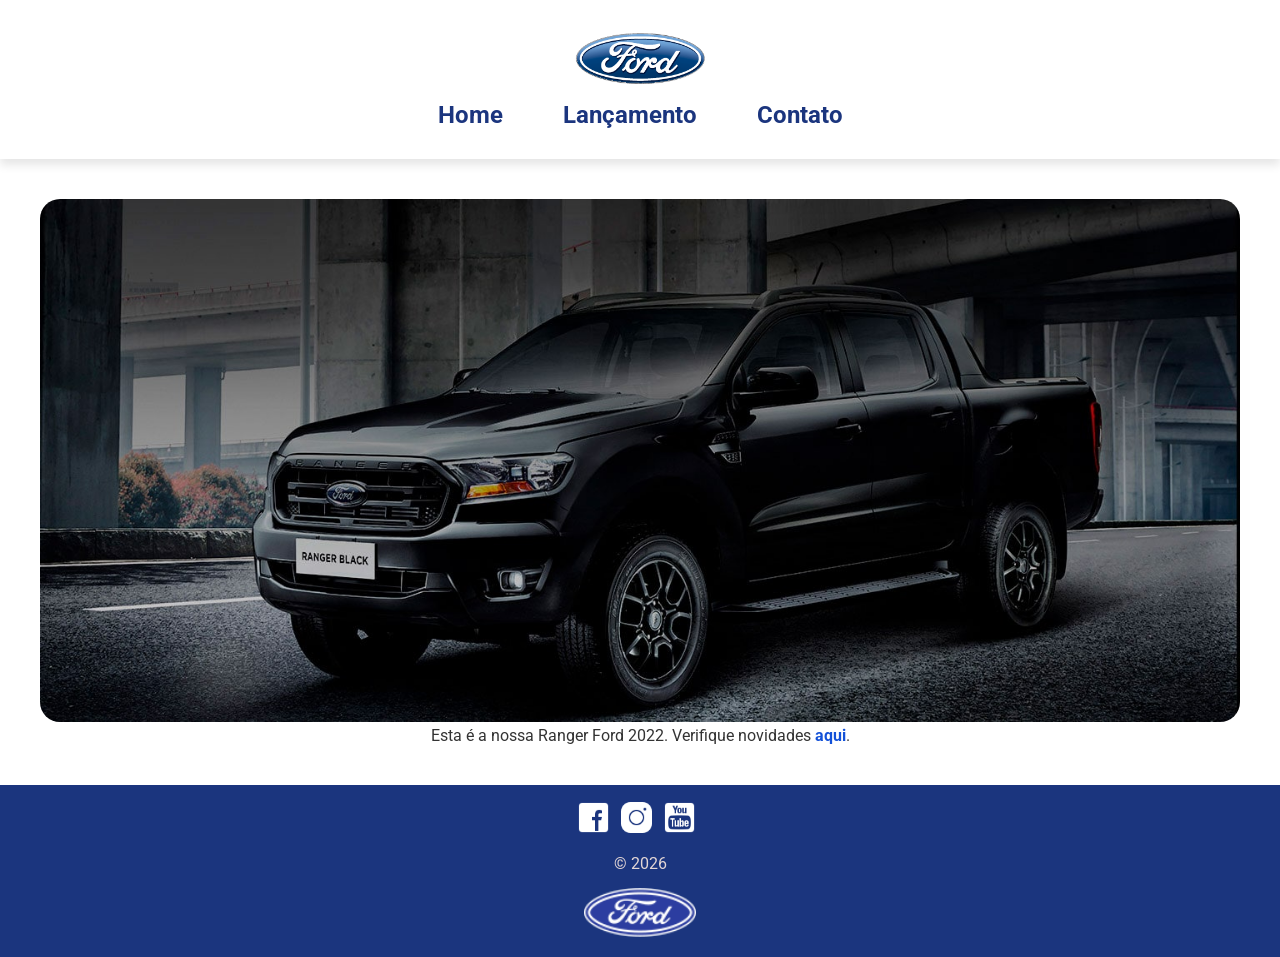
<file: DESAFIO4/index.html>
<!DOCTYPE html>
<html lang="pt-BR">

<head>
    <meta charset="UTF-8">
    <meta name="viewport" content="width=device-width, initial-scale=1.0">
    <title>Ford</title>
    <link href="https://fonts.googleapis.com/css2?family=Roboto:wght@300;400;700&display=swap" rel="stylesheet">

    <link rel="stylesheet" href="css/style.css">
</head>

<body>
    <header class="header">
        <a href="index.html">
            <img src="img/logo-ford-256.png" alt="Ford Logo" class="logo">
        </a>
        <nav class="menu">
            <a href="index.html">Home</a>
            <a href="lancamento.html">Lançamento</a>
            <a href="contato.html">Contato</a>

        </nav>
    </header>

    <main class="conteudo">

        <section class="lancamento">

            <a href="lancamento.html">
                <img src="img/imagem_1.jpg" alt="Novo veículo Ford">
            </a>

            <p>
                Esta é a nossa Ranger Ford 2022. Verifique novidades
                <a href="lancamento.html" class="link-lancamento">aqui</a>.
            </p>
        </section>
    </main>

    <footer class="footer">
        <div class="footer-conteudo">

            <div class="redes">

                <a href="https://www.facebook.com/FordBrasil?locale=pt_BR" target="_blank" rel="noopener noreferrer">
                    <img src="img/facebook-50.png" alt="Facebook Ford Brasil">
                </a>

                <a href="https://www.instagram.com/fordbrasil/" target="_blank" rel="noopener noreferrer">
                    <img src="img/instagram-logo-50.png" alt="Instagram Ford Brasil">
                </a>

                <a href="https://www.youtube.com/@FordBrasil" target="_blank" rel="noopener noreferrer">
                    <img src="img/youtube-squared-50.png" alt="YouTube Ford Brasil">
                </a>
            </div>

            <div class="copyart">
                <p>
                    <a href="https://www.ford.com.br/copyright/" target="_blank" rel="noopener noreferrer">
                        &copy; 2026
                    </a>
                </p>
            </div>

            <div class="logo-footer">
                <a href="index.html">
                    <img src="img/ford-96.png" alt="Ford Logo">
                </a>
            </div>

        </div>
    </footer>
</body>

</html>
</file>
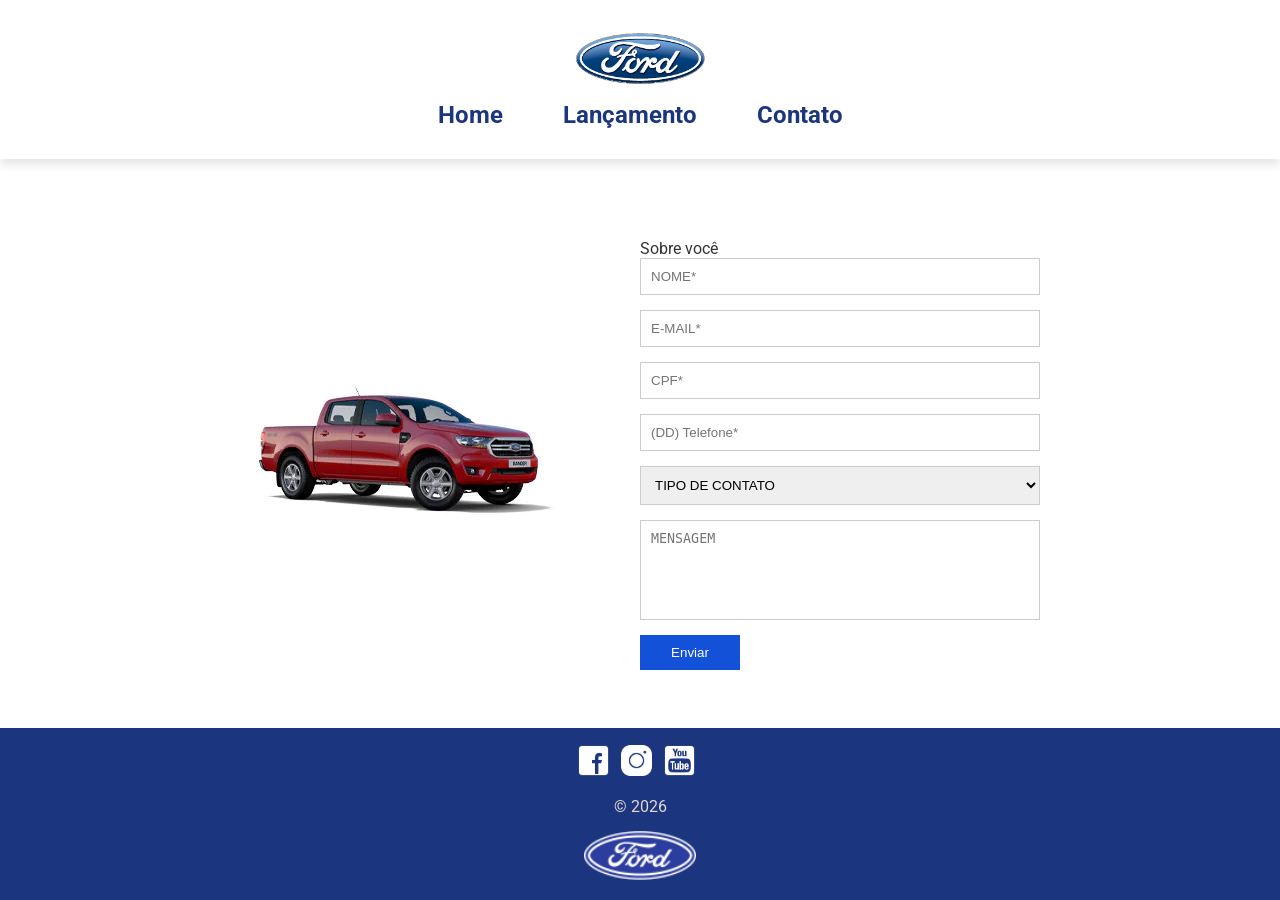
<file: DESAFIO4/contato.html>
<!DOCTYPE html>
<html lang="pt-BR">

<head>
    <meta charset="UTF-8">
    <meta name="viewport" content="width=device-width, initial-scale=1.0">
    <title>Contato</title>
    <link href="https://fonts.googleapis.com/css2?family=Roboto:wght@300;400;700&display=swap" rel="stylesheet">

    <link rel="stylesheet" href="css/style.css">
</head>

<body>
    <header class="header">
        <a href="index.html">
            <img src="img/logo-ford-256.png" alt="Ford Logo" class="logo">
        </a>

        <nav class="menu">
            <a href="index.html">Home</a>
            <a href="lancamento.html">Lançamento</a>
            <a href="contato.html">Contato</a>

        </nav>
    </header>

    <main class="conteudo">

        <section class="contato-container">

            <div class="contato-imagem">
                <img src="img/xls 2.2 diesel.jpg" alt="Ranger XLS 2.2 Diesel">
            </div>

            <div class="formulario">

                <h2>Sobre você</h2>

                <form class="form-grid">

                    <input type="text" placeholder="NOME*" required pattern="[A-Za-zÀ-ÿ\s]+"
                        title="Digite apenas letras">

                    <input type="email" placeholder="E-MAIL*" required>

                    <input type="cpf" name="CPF" placeholder="CPF*" required maxlength="14" onkeyup="handleCPF(event)"
                        pattern="\d{3}\.\d{3}\.\d{3}-\d{2}" title=" Digite apenas números">
                    <script>
                        const handleCPF = (event) => {
                            let input = event.target
                            input.value = cpfMask(input.value)
                        }
                        const cpfMask = (value) => {
                            if (!value) return ""
                            value = value.replace(/\D/g, '')
                            value = value.replace(/(\d{3})(\d)/, "$1.$2")
                            value = value.replace(/(\d{3})(\d)/, "$1.$2")
                            value = value.replace(/(\d{3})(\d{1,2})$/, "$1-$2")
                            return value
                        }
                    </script>


                    <input type="tel" name="telefone" placeholder="(DD) Telefone*" required maxlength="15"
                        onkeyup="handlePhone(event)" pattern="\([0-9]{2}\)\s[0-9]{4,5}-[0-9]{4}"
                        title="Digite no formato (11) 91234-5678">
                    <script>
                        const handlePhone = (event) => {
                            let input = event.target
                            input.value = phoneMask(input.value)
                        }

                        const phoneMask = (value) => {
                            if (!value) return ""
                            value = value.replace(/\D/g, '')
                            value = value.replace(/(\d{2})(\d)/, "($1) $2")
                            value = value.replace(/(\d)(\d{4})$/, "$1-$2")
                            return value
                        }
                    </script>

                    <select required aria-label="Tipo de Contato">
                        <option value="">TIPO DE CONTATO</option>
                        <option>Elogio</option>
                        <option>Reclamação</option>
                        <option>Solicitação</option>
                    </select>


                    <textarea placeholder="MENSAGEM" required></textarea>

                    <button type="submit" class="botao-enviar">Enviar</button>

                </form>

            </div>

        </section>
    </main>
    <footer class="footer">
        <div class="footer-conteudo">

            <div class="redes">


                <a href="https://www.facebook.com/FordBrasil?locale=pt_BR" target="_blank"
                    rel="noopener noreferrer noreferrer">
                    <img src="img/facebook-50.png" alt="Facebook Ford Brasil">
                </a>

                <a href="https://www.instagram.com/fordbrasil/" target="_blank" rel="noopener noreferrer noreferrer">
                    <img src="img/instagram-logo-50.png" alt="Instagram Ford Brasil">
                </a>

                <a href="https://www.youtube.com/@FordBrasil" target="_blank" rel="noopener noreferrer noreferrer">
                    <img src="img/youtube-squared-50.png" alt="YouTube Ford Brasil">
                </a>
            </div>

            <div class="copyart">
                <p>
                    <a href="https://www.ford.com.br/copyright/" target="_blank" rel="noopener noreferrer">
                        &copy; 2026
                    </a>
                </p>
            </div>


            <div class="logo-footer">
                <a href="index.html">
                    <img src="img/ford-96.png" alt="Ford Logo">
                </a>
            </div>

        </div>
    </footer>

</body>

</html>
</file>
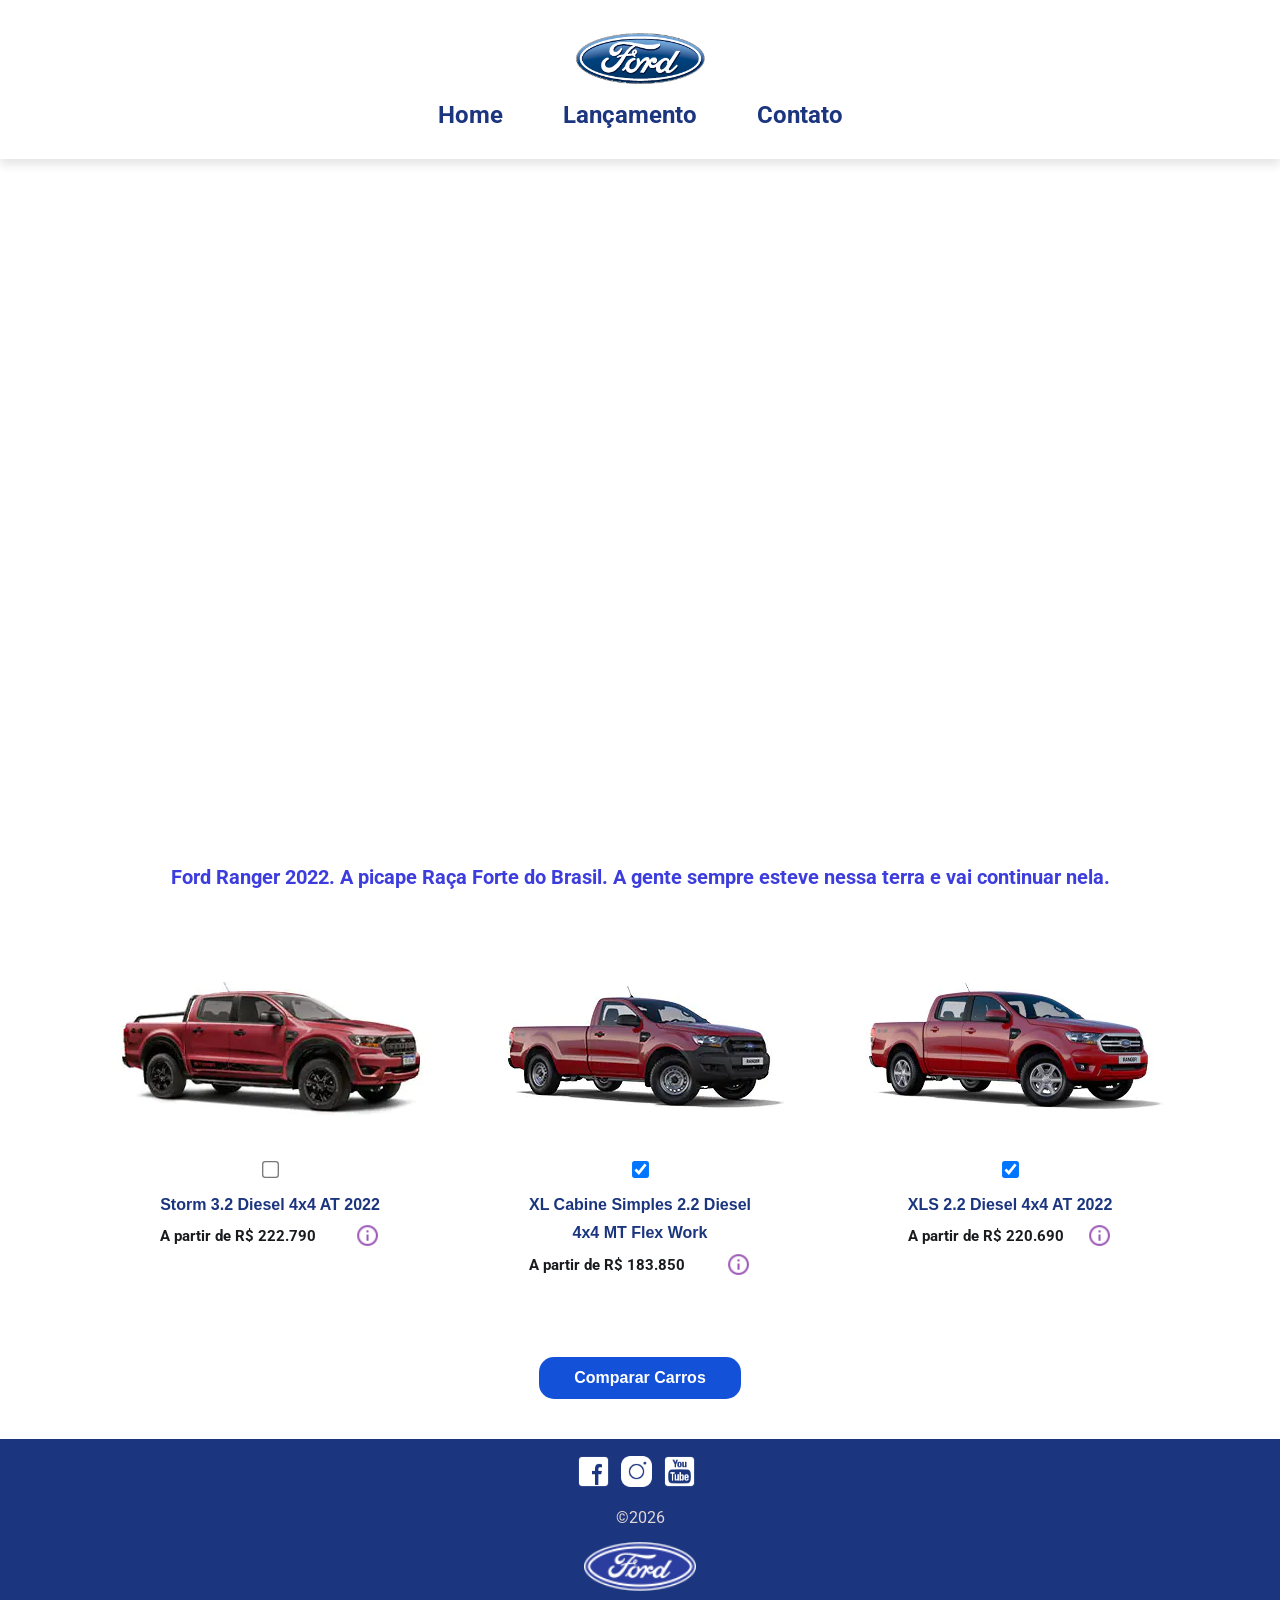
<file: DESAFIO4/lancamento.html>
<!DOCTYPE html>
<html lang="pt-BR">

<head>
    <meta charset="UTF-8">
    <meta name="viewport" content="width=device-width, initial-scale=1.0">
    <title>Lançamento</title>

    <link href="https://fonts.googleapis.com/css2?family=Roboto:wght@300;400;700&display=swap" rel="stylesheet">

    <link rel="stylesheet" href="css/style.css">
</head>

<body>
    <header class="header">
        <a href="index.html">
            <img src="img/logo-ford-256.png" alt="Ford Logo" class="logo">
        </a>

        <nav class="menu">
            <a href="index.html">Home</a>
            <a href="lancamento.html">Lançamento</a>
            <a href="contato.html">Contato</a>

        </nav>
    </header>

    <main class="conteudo">

        <section class="video">

            <iframe src="https://www.youtube.com/embed/vQsryuNmsL0"
                title="Ford Ranger 2022 | Gerações" frameborder="0"
                allow="accelerometer; autoplay; clipboard-write; encrypted-media; gyroscope; picture-in-picture; web-share"
                referrerpolicy="strict-origin-when-cross-origin" allowfullscreen>
            </iframe>

            <p>
                Ford Ranger 2022. A picape Raça Forte do Brasil. A gente sempre esteve nessa terra e vai continuar nela.

            </p>

        </section>
        <section class="comparacao">
            <div class="modelo">
                <label>
                <img src="img/storm.jpg" alt="Ranger Storm">
                
                    <input type="checkbox" name="modelo">
                    <div class="info-modelo">
                        <span class="nome-modelo">Storm 3.2 Diesel 4x4 AT 2022</span>
                        <div class="linha-preco">
                            <span class="preco">A partir de R$ 222.790</span>
                            <img src="img/info.png" alt="Informações adicionais" class="info-icon">
                        </div>

                    </div>
                </label>
            </div>

            <div class="modelo">
                <label>
                <img src="img/XL Cabine.jpg" alt="Ranger XL Cabine Simples">
                
                    <input type="checkbox" name="modelo" checked>
                    <div class="info-modelo">
                        <span class="nome-modelo">XL Cabine Simples 2.2 Diesel<br>
                            4x4 MT Flex Work</span>

                        <div class="linha-preco">
                            <span class="preco">A partir de R$ 183.850</span>
                            <img src="img/info.png" alt="Informações adicionais" class="info-icon">
                        </div>

                    </div>
                </label>
            </div>

            <div class="modelo">
                <label>
                <img src="img/xls 2.2 diesel.jpg" alt="Ranger XLS 2.2 Diesel">
                
                    <input type="checkbox" name="modelo" checked>
                    <div class="info-modelo">
                        <span class="nome-modelo">XLS 2.2 Diesel 4x4 AT 2022</span>

                        <div class="linha-preco">
                            <span class="preco">A partir de R$ 220.690</span>
                            <img src="img/info.png" alt="Informações adicionais" class="info-icon">
                        </div>
                    </div>
                </label>
            </div>


        </section>

        <div class="botao-comparar">
            <button id="btnComparar">Comparar Carros</button>
        </div>
        <script>
            document.getElementById("btnComparar").addEventListener("click", function () {
                alert("Em breve você poderá comparar os modelos selecionados!");
            });
        </script>
    </main>

    <footer class="footer">
        <div class="footer-conteudo">

            <div class="redes">

                <a href="https://www.facebook.com/FordBrasil?locale=pt_BR" target="_blank" rel="noopener noreferrer">
                    <img src="img/facebook-50.png" alt="Facebook Ford Brasil">
                </a>

                <a href="https://www.instagram.com/fordbrasil/" target="_blank" rel="noopener noreferrer">
                    <img src="img/instagram-logo-50.png" alt="Instagram Ford Brasil">
                </a>

                <a href="https://www.youtube.com/@FordBrasil" target="_blank" rel="noopener noreferrer">
                    <img src="img/youtube-squared-50.png" alt="YouTube Ford Brasil">
                </a>
            </div>

            <div class="copyart">
                <p>
                    <a href="https://www.ford.com.br/copyright/" target="_blank" rel="noopener noreferrer">
                        &copy;2026
                    </a>
                </p>
            </div>

            <div class="logo-footer">
                <a href="index.html">
                    <img src="img/ford-96.png" alt="Ford Logo">
                </a>
            </div>

        </div>
    </footer>
</body>

</html>
</file>
<file: DESAFIO4/css/style.css>
/* ================================
   RESET CSS - ERIC MEYER
================================ */
html, body, div, span, applet, object, iframe,
h1, h2, h3, h4, h5, h6, p, blockquote, pre,
a, abbr, acronym, address, big, cite, code,
del, dfn, em, img, ins, kbd, q, s, samp,
small, strike, strong, sub, sup, tt, var,
b, u, i, center,
dl, dt, dd, ol, ul, li,
fieldset, form, label, legend,
table, caption, tbody, tfoot, thead, tr, th, td,
article, aside, canvas, details, embed,
figure, figcaption, footer, header, hgroup,
menu, nav, output, ruby, section, summary,
time, mark, audio, video {
    margin: 0;
    padding: 0;
    border: 0;
    font: inherit;
    vertical-align: baseline;
}

article, aside, footer, header, nav, section {
    display: block;
}

* {
    box-sizing: border-box;
}

body {
    min-height: 100vh;
    display: flex;
    flex-direction: column;
    font-family: 'Roboto', sans-serif;
    background-color: #fff;
    color: #333;
    overflow-x: hidden;
}


.header {
    position: relative;
    display: flex;
    align-items: center;
    padding: 30px 55px;
    background-color: #fff;
    box-shadow: 0 6px 9px rgba(0, 0, 0, 0.1);
}

.logo {
    height: 70px;
}

.menu {
    position: absolute;
    left: 50%;
    transform: translateX(-50%);
}

@media (max-width: 1327px) {
  .menu {
    position: static;
    transform: none;
    display: flex;
    justify-content: center;
    flex-wrap: wrap;
  }
}

.menu a {
    margin: 0 20px;
    font-size: 1.5rem;
    font-weight: 700;
    color: #1b357e;
    text-decoration: none;
}

.menu a:hover {
    color: #839dd6;
}

.conteudo {
    flex: 1;
    padding: 40px;
    text-align: center;
}

.lancamento p {
    font-size: 1.0rem;
}

.lancamento img {
    max-width: 100%;
    height: auto;
    border-radius: 20px;
}

.link-lancamento {
    color: #1351d8;
    font-weight: 700;
    text-decoration: none;
}

.video {
    max-width: 700px;
    width: 100%;
    margin: 40px auto;
    display: flex;
    flex-direction: column;
    align-items: center;
}



.video iframe {
    display: block;
    border-radius: 12px;
}



  .video p {
    margin-top: 20px;
    font-size: 1.25rem;
    font-weight: 700;
    color: #3d3dde;
    line-height: 1.0;
    text-align: center;
}


.galeria {
    display: flex;
    gap: 20px;
    margin: 40px 0;
}

.galeria img {
    width: 80%;
    border-radius: 10px;
}

.modelo img {
    transition: transform 0.5s ease;
    touch-action: manipulation;
}

.modelo img:hover {
    cursor: pointer;
    transform: translateY(-10px) scale(1.20);
}


.comparacao {
    display: flex;
    justify-content: center;
    gap: 50px;
    margin-top: 70px;
}

.modelo {
    text-align: center;
}

.modelo label {
    display: flex;
    flex-direction: column;
    align-items: center;
    gap: 12px;
    cursor: pointer;
}

.modelo input[type="checkbox"] {

    transform: scale(1.3);
    margin-top: 10px;
    cursor: pointer;
}

.info-modelo,
.texto {
    display: flex;
    flex-direction: column;
}

.nome-modelo {
    font-family: Arial, sans-serif;
    font-size: 1rem;
    font-weight: 700;
    color: #1b357e;
    line-height: 1.8;
    word-break: break-word;
}

.linha-preco {
    display: flex;
    align-items: center;
    justify-content: space-between;
    margin-top: 4px;
    font-size: 0.95rem;
    font-weight: 700;
    color: #191b1e;
}

.info-icon {
    width: 25px;
    height: 25px;
    margin-left: 9px;
    cursor: pointer;
    transition: transform 0.3s ease;
}

.botao-comparar {
    margin-top: 80px;
    text-align: center;
}

.botao-comparar button {
    padding: 12px 35px;
    font-size: 1rem;
    font-weight: bold;
    background-color: #1351d8;
    color: #fff;
    border: none;
    border-radius: 15px;
    cursor: pointer;
    transition: all 0.3s ease;
}

.botao-comparar button:hover {
    background-color: #1b357e;
    transform: scale(1.08);
}

.contato-container {
    display: flex;
    align-items: center;
    justify-content: center;
    gap: 80px;
    margin-top: 40px;
}

.formulario {
    display: flex;
    flex-direction: column;
    max-width: 400px;
    width: 100%;
    text-align: left;
}

.form-grid {
    display: flex;
    flex-direction: column;
    gap: 15px;
}

.form-grid input,
.form-grid select,
.form-grid textarea {
    width: 100%;
    padding: 10px;
    border: 1px solid #ccc;
}

.form-grid textarea {
    height: 100px;
    resize: none;
}

.botao-enviar {
    width: 100px;
    padding: 10px 20px;
    background-color: #1351d8;
    color: #fff;
    border: none;
    cursor: pointer;
    transition: all 0.3s ease;
}

.botao-enviar:hover {
    background-color: #1b357e;
    transform: scale(0.95);
}

.contato-imagem img {
    max-width: 420px;
}


.footer {
    width: 100%;
    box-sizing: border-box;
    background-color: #1b357e;
    padding: 15px 25px;
}

.footer-conteudo {
    display: flex;
    justify-content: space-between;
    align-items: center;
}

.redes {
    display: flex;
    align-items: center;
}

.redes p,
.copyart p a {
    color: #e2d6d6;
}

.redes img {
    width: 35px;
    margin-right: 8px;
    transition: transform 0.3s ease;
}

.redes img:hover {
    cursor: pointer;
    transform: translateY(-10px) scale(0.95);
}
.copyart p a {
    text-decoration: none;
}

.copyart p a:hover {
    color: #fff;
    text-decoration: underline;
}

.logo-footer img {
    height: 50px;
}

@media (min-width: 1328px) {
  .video iframe {
    width: 1337px;
    height: 550px;
  }
  .video p{
    white-space: nowrap;
  }
}

@media (max-width: 1327px) {
  .video iframe {
    width: 100%;
    max-width: 100%;
    aspect-ratio: 16 / 9;
    height: auto;
  }
}

@media (max-width: 1312px) {
  
  .header {
    flex-direction: column;
    align-items: center;
    gap: 12px;
  }

  .logo {
    height: 55px;
  }
  .menu {
    position: static;
    transform: none;
    display: flex;
    justify-content: center;
    gap: 20px;
    flex-wrap: wrap;
  }
    .video {
    max-width: 90%;
    }
 
  .footer-conteudo {
    flex-direction: column;
    align-items: center;
    gap: 15px;
    text-align: center;
  }
}

@media (max-width: 1024px) {

  .video {
    max-width: 90%;
  }

   .video iframe {
    width: 100%;
    max-width: 100%;
  }


  .video p {
    font-size: 1.1rem;
  }
  .galeria img{
    width: 70%;
  }

  .footer{    
    width: 100%;
    box-sizing: border-box;
  }
}


@media (max-width: 1058px) and (min-width: 785px) {
  .comparacao {
    display: flex;
    flex-wrap: wrap;
    justify-content: center;
    gap: 24px;
  }

  .modelo {
    flex: 1 1 280px;
    max-width: 360px;
  }

  .conteudo {
    padding: 24px;
  }
    .video p {
    max-width: 100%;
    text-align: center;
    line-height: 1.4;
    white-space: normal;
    word-break: break-word;
    overflow-wrap: break-word;
  }
}

@media (max-width: 784px) {
  .header {
    flex-direction: column;
    gap: 10px;
    align-items: center;
  }
  .menu a {
  padding: 8px 12px;
}

  .video iframe {
    width: 100%;
    aspect-ratio: 16/9; 
    height: auto;
    border-radius: 12px;
  }
  .video p {
    font-size: 0.95rem;
    white-space: normal;
    word-wrap: break-word;


  }

  .menu {
    position: static;
    transform: none;
    display: flex;
    flex-wrap: wrap;
    justify-content: center;
    gap: 10px;
  }

  .galeria img {
    width: 100%;
    max-width: 320px;
  }

  .modelo img:hover{
    transform: scale(1.05);
  }

  .galeria,
  .comparacao,
  .contato-container,
  .footer-conteudo {
    flex-direction: column;
  }
 .modelo {
  width: 100%;
  max-width: 100%;
 }

  
  .contato-container {
    gap: 40px;
  }

  .footer-conteudo {
    flex-direction: column;
    align-items: center;
    gap: 15px;
    text-align: center;
  }
}
</file>
